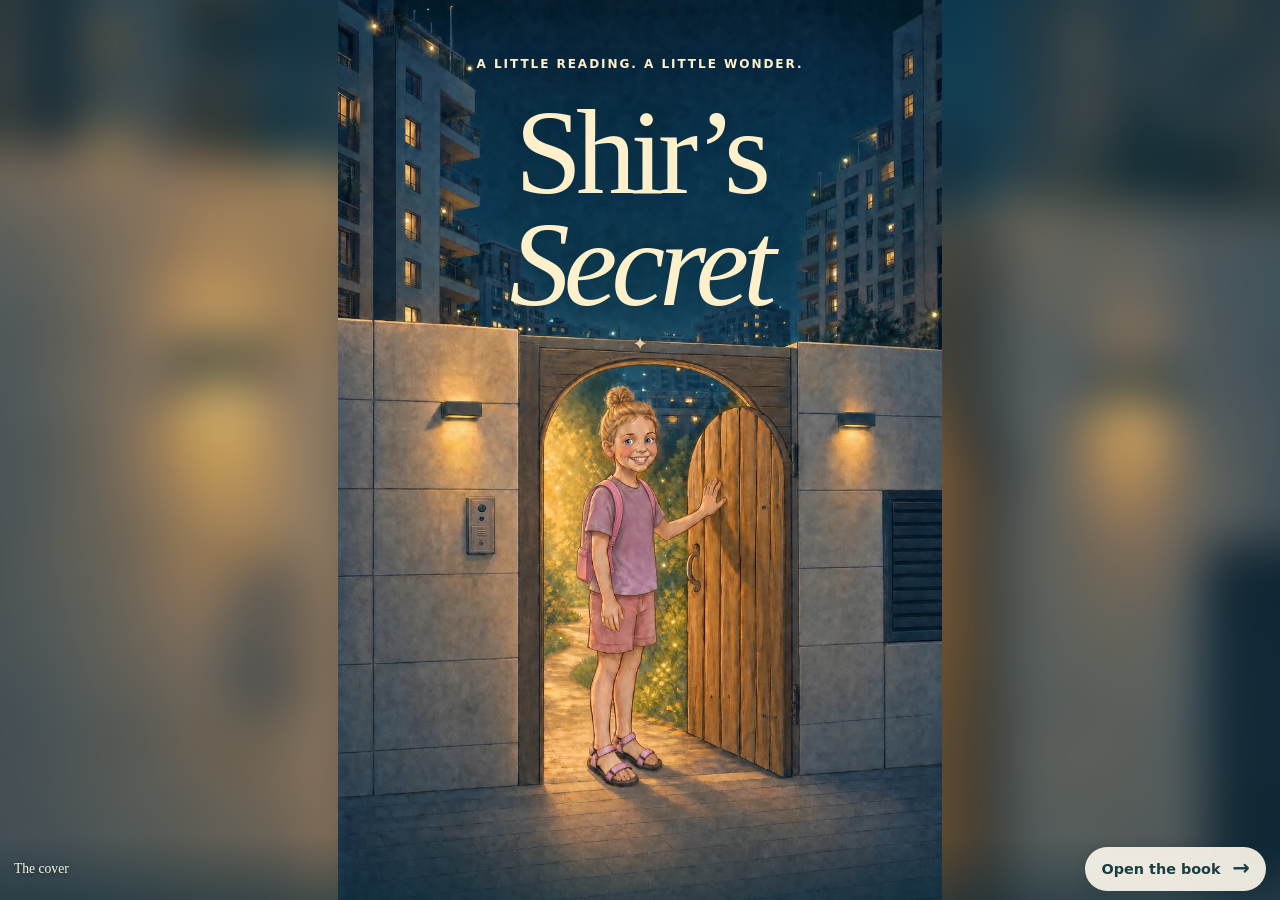
<file: site/index.html>
<!doctype html>
<html lang="en">
<head>
  <meta charset="utf-8">
  <meta name="viewport" content="width=device-width,initial-scale=1,viewport-fit=cover">
  <meta name="theme-color" content="#e9e2d3">
  <meta name="description" content="Shir’s Secret — an illustrated adventure, one little page at a time. A book for beginning English readers.">
  <title>Shir’s Secret</title>
  <link rel="stylesheet" href="book.css?v=2edc431124">
  <script src="book.js?v=65fb1239ff" defer></script>
</head>
<body>
<main class="reader" data-layout="art" aria-label="Shir’s Secret book">
  <div class="book" id="book">
    <section class="page cover is-active" id="cover" data-layout="art" aria-labelledby="book-title">
      <img class="cover-art page-art" src="assets/cover-960.webp?v=72195c8ee1" srcset="assets/cover-480.webp?v=72195c8ee1 480w, assets/cover-960.webp?v=72195c8ee1 960w, assets/cover-1600.webp?v=72195c8ee1 1600w" sizes="(max-aspect-ratio: 1/1) 100vw, 67vh" alt="Shir opens a mysterious wooden gate in a modern city wall. Tall apartment buildings rise above, and a golden secret garden waits beyond." width="1696" height="2528" fetchpriority="high">
      <div class="cover-heading"><p class="eyebrow">A LITTLE READING. A LITTLE WONDER.</p><h1 id="book-title" tabindex="-1">Shir’s<br><em>Secret</em></h1><span class="star" aria-hidden="true">✦</span></div>
    </section>
    <section class="page contents" id="chapters" data-layout="index" aria-labelledby="chapter-title" aria-hidden="true" inert>
      <div class="page-content">
        <p class="running-title">SHIR’S SECRET</p>
        <span class="ornament" aria-hidden="true">✦</span>
        <h2 id="chapter-title" tabindex="-1">Our story<br>begins…</h2>
        <div class="rule" aria-hidden="true"></div>
        <article class="chapter-card" aria-labelledby="chapter-one"><span class="chapter-number" aria-hidden="true">01</span><div><h3 id="chapter-one">Chapter 1</h3><p>The Little Bell</p><a class="status" href="chapter1.html">Read Chapter 1 →</a></div></article>
        <article class="chapter-card" aria-labelledby="chapter-two"><span class="chapter-number" aria-hidden="true">02</span><div><h3 id="chapter-two">Chapter 2</h3><p>I Am Not Your Mama!</p><a class="status" href="chapter2.html">Read Chapter 2 →</a></div></article>
        <p class="page-footer">One page at a time.</p>
        <span class="folio" aria-hidden="true">1</span>
      </div>
    </section>
  </div>
  <nav class="reader-nav" aria-label="Turn the page">
    <a class="turn-control previous" id="previous" href="#cover" aria-label="Back to the cover" hidden><span aria-hidden="true">←</span> Cover</a>
    <span class="page-indicator" id="page-indicator" aria-live="polite">The cover</span>
    <a class="turn-control next" id="next" href="#chapters">Open the book <span aria-hidden="true">→</span></a>
  </nav>
  <noscript><p class="no-script">Enable JavaScript to turn the pages. Read <a href="chapter1.html">Chapter 1</a> or <a href="chapter2.html">Chapter 2</a>.</p></noscript>
</main>
</body>
</html>
</file>
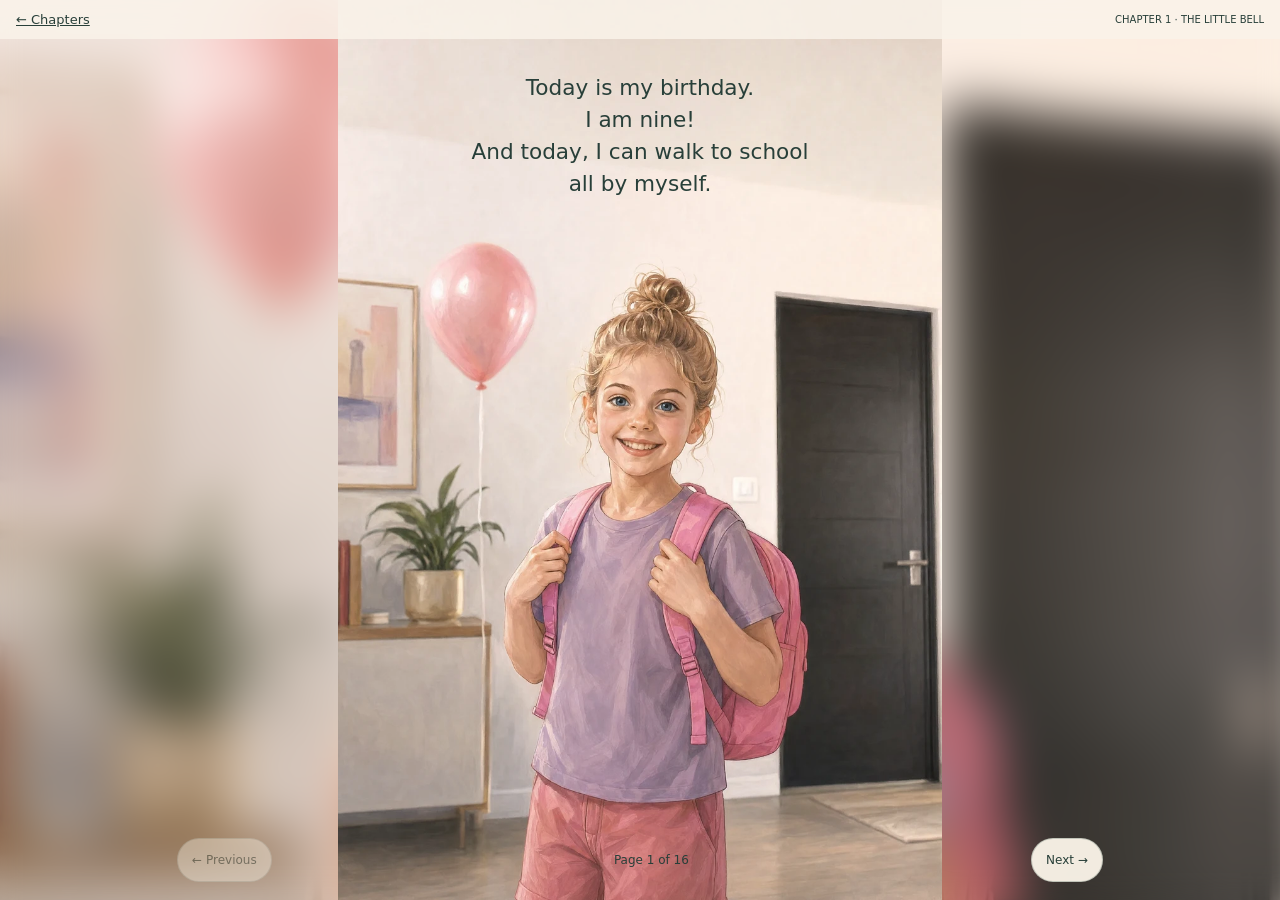
<file: site/chapter1.html>
<!doctype html><html lang="en"><head><meta charset="utf-8"><meta name="viewport" content="width=device-width,initial-scale=1,viewport-fit=cover"><title>The Little Bell — Shir’s Secret</title><link rel="stylesheet" href="chapter1.css"><script src="chapter1.js" defer></script><style>.placeholder{position:absolute;inset:42% 10% 18%;display:grid;place-items:center;border:1px dashed #9f9a86;color:#747d6a;font-family:Georgia,serif;font-style:italic}header select{max-width:45vw;font:inherit;background:#fff9ed;color:inherit;border:1px solid #bdb6a5;border-radius:8px;padding:6px}.copy{top:max(68px,8%);max-height:30%;overflow:auto}header{align-items:center}#page8 .copy,#page14 .copy{background:#fff8eeed;border-radius:14px;padding:10px 12px;box-shadow:0 3px 18px #453b2520}</style></head><body><main aria-label="Chapter 1 reader"><header><a href="index.html#chapters">← Chapters</a><span>CHAPTER 1 · THE LITTLE BELL</span></header><section class="leaf" id="page1" data-state="illustrated" style="background-image:url(assets/published-chapter1/chapter1-01.webp?v=5cdf1d9239)" ><img src="assets/published-chapter1/chapter1-01.webp?v=5cdf1d9239" width="960" height="1431" alt="Illustration for chapter 1 page 1" loading="eager"><div class="copy"><p>Today is my birthday.  <br>I am nine!  <br>And today, I can walk to school  <br>all by myself.</p></div></section><section class="leaf" id="page2" data-state="illustrated" style="background-image:url(assets/published-chapter1/chapter1-02.webp?v=ac8312f8d1)" hidden><img src="assets/published-chapter1/chapter1-02.webp?v=ac8312f8d1" width="960" height="1431" alt="Illustration for chapter 1 page 2" loading="lazy"><div class="copy"><p>Dad stands by the door.  <br>“Happy birthday, Shir!” he says.  <br>“Good luck today!”  <br>I smile. “Bye, Dad!”</p></div></section><section class="leaf" id="page3" data-state="illustrated" style="background-image:url(assets/published-chapter1/chapter1-03.webp?v=c496ef8931)" hidden><img src="assets/published-chapter1/chapter1-03.webp?v=c496ef8931" width="960" height="1431" alt="Illustration for chapter 1 page 3" loading="lazy"><div class="copy"><p>My pink bag is on my back.  <br>I know the way to school.  <br>Past the crosswalk. Past the tall buildings.  <br>I walk this way every day.</p></div></section><section class="leaf" id="page4" data-state="illustrated" style="background-image:url(assets/published-chapter1/chapter1-04.webp?v=81d92725b7)" hidden><img src="assets/published-chapter1/chapter1-04.webp?v=81d92725b7" width="960" height="1431" alt="Illustration for chapter 1 page 4" loading="lazy"><div class="copy"><p>But today, something is different.<br><em>Ding!</em><br>A tiny bell.</p></div></section><section class="leaf" id="page5" data-state="illustrated" style="background-image:url(assets/published-chapter1/chapter1-05.webp?v=0c43506ffd)" hidden><img src="assets/published-chapter1/chapter1-05.webp?v=0c43506ffd" width="960" height="1431" alt="Illustration for chapter 1 page 5" loading="lazy"><div class="copy"><p>I stop and look around.  <br>A car goes past.  <br>A woman walks her dog.  <br>Where is the bell?</p></div></section><section class="leaf" id="page6" data-state="illustrated" style="background-image:url(assets/published-chapter1/chapter1-06.webp?v=f5b3ad705a)" hidden><img src="assets/published-chapter1/chapter1-06.webp?v=f5b3ad705a" width="960" height="1431" alt="Illustration for chapter 1 page 6" loading="lazy"><div class="copy"><p>Then I see it.  <br>An old wooden door  <br>in the wall of a building.<br>That door was not here yesterday.</p></div></section><section class="leaf" id="page7" data-state="illustrated" style="background-image:url(assets/published-chapter1/chapter1-07.webp?v=f6b8acb1d8)" hidden><img src="assets/published-chapter1/chapter1-07.webp?v=f6b8acb1d8" width="960" height="1431" alt="Illustration for chapter 1 page 7" loading="lazy"><div class="copy"><p>People walk past the door.  <br>No one looks at it.  <br>But I cannot look away.<br>Where did it come from?</p></div></section><section class="leaf" id="page8" data-state="illustrated" style="background-image:url(assets/published-chapter1/chapter1-08.webp?v=27a0ca5473)" hidden><img src="assets/published-chapter1/chapter1-08.webp?v=27a0ca5473" width="960" height="1431" alt="Illustration for chapter 1 page 8" loading="lazy"><div class="copy"><p>I take one step closer.<br><em>Ding!</em><br>I jump.  <br>There it is again!</p></div></section><section class="leaf" id="page9" data-state="illustrated" style="background-image:url(assets/published-chapter1/chapter1-09.webp?v=1fdce8df41)" hidden><img src="assets/published-chapter1/chapter1-09.webp?v=1fdce8df41" width="960" height="1431" alt="Illustration for chapter 1 page 9" loading="lazy"><div class="copy"><p>I put my hand on the handle.  <br>I push.  <br>I pull.<br>The door will not open.</p></div></section><section class="leaf" id="page10" data-state="illustrated" style="background-image:url(assets/published-chapter1/chapter1-10.webp?v=c6f46a5eed)" hidden><img src="assets/published-chapter1/chapter1-10.webp?v=c6f46a5eed" width="960" height="1431" alt="Illustration for chapter 1 page 10" loading="lazy"><div class="copy"><p>“Well… happy birthday to me,” I say.<br><em>Click.</em><br>I am still holding the handle.  <br>But I am not moving.</p></div></section><section class="leaf" id="page11" data-state="illustrated" style="background-image:url(assets/published-chapter1/chapter1-11.webp?v=60446e5dd0)" hidden><img src="assets/published-chapter1/chapter1-11.webp?v=60446e5dd0" width="960" height="1431" alt="Illustration for chapter 1 page 11" loading="lazy"><div class="copy"><p>The door opens a little.<br><em>DING!</em><br>The bell is louder now.  <br>It is on the other side.</p></div></section><section class="leaf" id="page12" data-state="illustrated" style="background-image:url(assets/published-chapter1/chapter1-12.webp?v=6b449817c8)" hidden><img src="assets/published-chapter1/chapter1-12.webp?v=6b449817c8" width="960" height="1431" alt="Illustration for chapter 1 page 12" loading="lazy"><div class="copy"><p>I push the door wide.<br>A garden?<br>Here?  <br>Between all these buildings?</p></div></section><section class="leaf" id="page13" data-state="illustrated" style="background-image:url(assets/published-chapter1/chapter1-13.webp?v=d86245c346)" hidden><img src="assets/published-chapter1/chapter1-13.webp?v=d86245c346" width="960" height="1431" alt="Illustration for chapter 1 page 13" loading="lazy"><div class="copy"><p>I should go to school.  <br>I do not want to be late.  <br>I am not allowed to go in here.  <br>What if it is not safe?<br>Just one look…  <br>I step inside.</p></div></section><section class="leaf" id="page14" data-state="illustrated" style="background-image:url(assets/published-chapter1/chapter1-14.webp?v=99d2d06a61)" hidden><img src="assets/published-chapter1/chapter1-14.webp?v=99d2d06a61" width="960" height="1431" alt="Illustration for chapter 1 page 14" loading="lazy"><div class="copy"><p>Soft, golden light fills the garden.  <br>It shines on the green leaves.  <br>There is no sound from the street.<br>Even the air feels different.</p></div></section><section class="leaf" id="page15" data-state="illustrated" style="background-image:url(assets/published-chapter1/chapter1-15.webp?v=477b259d0f)" hidden><img src="assets/published-chapter1/chapter1-15.webp?v=477b259d0f" width="960" height="1431" alt="Illustration for chapter 1 page 15" loading="lazy"><div class="copy"><p>I walk past the green bushes.<br><em>Click. Click.</em><br>I stop.<br><em>Click. Click.</em><br>Something is behind that bush.</p></div></section><section class="leaf" id="page16" data-state="illustrated" style="background-image:url(assets/published-chapter1/chapter1-16.webp?v=3a94af69ca)" hidden><img src="assets/published-chapter1/chapter1-16.webp?v=3a94af69ca" width="960" height="1431" alt="Illustration for chapter 1 page 16" loading="lazy"><div class="copy"><p>I look over the bush.<br>An egg.  <br>An egg as big as my school bag!<br>Then the egg moves.</p></div></section><nav aria-label="Page navigation"><button id="prev" disabled>← Previous</button><span id="position" aria-live="polite">Page 1 of 16</span><button id="next">Next →</button></nav></main></body></html>
</file>
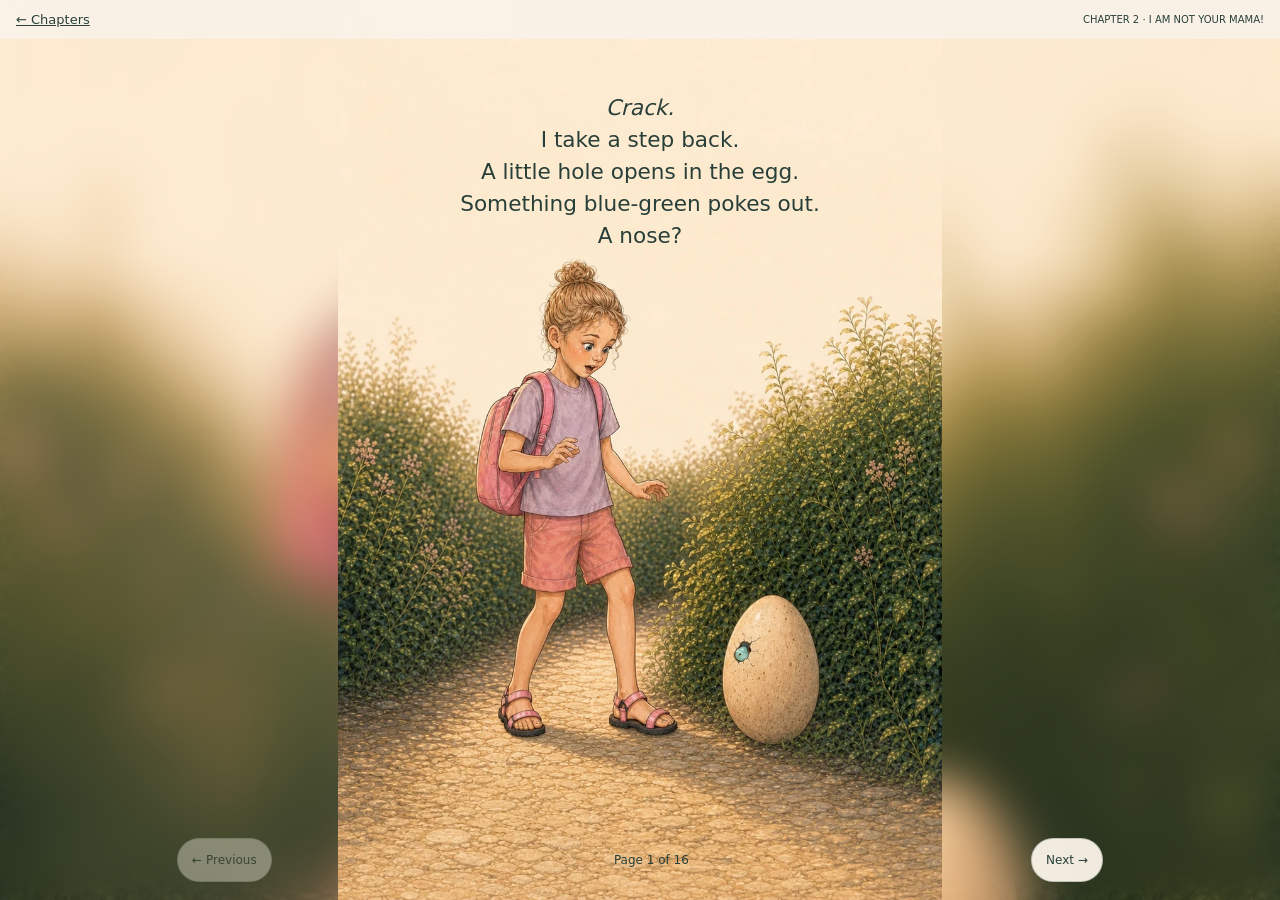
<file: site/chapter2.html>
<!doctype html><html lang="en"><head><meta charset="utf-8"><meta name="viewport" content="width=device-width,initial-scale=1,viewport-fit=cover"><title>I Am Not Your Mama! — Shir’s Secret</title><link rel="stylesheet" href="chapter2.css"><script src="chapter2.js" defer></script><style>
.placeholder{position:absolute;inset:42% 10% 18%;display:grid;place-items:center;border:1px dashed #9f9a86;color:#747d6a;font-family:Georgia,serif;font-style:italic}
header select{max-width:51vw;font:inherit;background:#fff9ed;color:inherit;border:1px solid #bdb6a5;border-radius:8px;padding:6px;min-height:32px}
.copy{top:max(92px,9%);max-height:29%;overflow:auto}header{align-items:center;flex-wrap:wrap;row-gap:5px}.sample-links{width:100%;text-align:center;font-size:11px}.sample-links a{display:inline-block;padding:3px 6px;font-size:12px}
#page8 .copy,#page14 .copy{background:#fff8eeed;border-radius:14px;padding:10px 12px;box-shadow:0 3px 18px #453b2520}
@media(max-height:650px){.sample-links{display:none}.copy{top:60px;font-size:15px;line-height:1.25}.leaf img{object-fit:contain;object-position:center bottom}}
@media(max-height:500px){header{padding:5px 10px}.copy{top:76px;max-height:38%;font-size:17px}.note{bottom:54px}nav{bottom:5px}}
</style></head><body><main aria-label="Chapter 2 reader"><header><a href="index.html#chapters">← Chapters</a><span>CHAPTER 2 · I AM NOT YOUR MAMA!</span></header><section class="leaf" id="page1" aria-label="Page 1" data-state="illustrated" style="background-image:url(assets/published-chapter2/chapter2-01.webp?v=4444d9dbd8)" ><img src="assets/published-chapter2/chapter2-01.webp?v=4444d9dbd8" width="960" height="1431" alt="Illustration for chapter 2 page 1" loading="eager" decoding="async"><div class="copy"><p><em>Crack.</em><br>I take a step back.  <br>A little hole opens in the egg.  <br>Something blue-green pokes out.<br>A nose?</p></div></section><section class="leaf" id="page2" aria-label="Page 2" data-state="illustrated" style="background-image:url(assets/published-chapter2/chapter2-02.webp?v=2ab180864d)" hidden><img src="assets/published-chapter2/chapter2-02.webp?v=2ab180864d" width="960" height="1431" alt="Illustration for chapter 2 page 2" loading="eager" decoding="async"><div class="copy"><p>Two tiny feet push through.  <br>Then a head.  <br>Then two small wings.<br>A dragon!</p></div></section><section class="leaf" id="page3" aria-label="Page 3" data-state="illustrated" style="background-image:url(assets/published-chapter2/chapter2-03.webp?v=27f5f0559c)" hidden><img src="assets/published-chapter2/chapter2-03.webp?v=27f5f0559c" width="960" height="1431" alt="Illustration for chapter 2 page 3" loading="eager" decoding="async"><div class="copy"><p>He looks at me.  <br>I look at him.<br>“Mama?” he says.</p></div></section><section class="leaf" id="page4" aria-label="Page 4" data-state="illustrated" style="background-image:url(assets/published-chapter2/chapter2-04.webp?v=615311fd15)" hidden><img src="assets/published-chapter2/chapter2-04.webp?v=615311fd15" width="960" height="1431" alt="Illustration for chapter 2 page 4" loading="eager" decoding="async"><div class="copy"><p>“Me?” I say.  <br>“I am nine!”  <br>“I am not your mama.”<br>He puts his little feet on my sandal.</p></div></section><section class="leaf" id="page5" aria-label="Page 5" data-state="illustrated" style="background-image:url(assets/published-chapter2/chapter2-05.webp?v=34e0c5ff6d)" hidden><img src="assets/published-chapter2/chapter2-05.webp?v=34e0c5ff6d" width="960" height="1431" alt="Illustration for chapter 2 page 5" loading="eager" decoding="async"><div class="copy"><p>“Where is your mama?” I ask.<br>I look behind the bush.  <br>I look between the trees.<br>“Hello? Is anyone here?”</p></div></section><section class="leaf" id="page6" aria-label="Page 6" data-state="illustrated" style="background-image:url(assets/published-chapter2/chapter2-06.webp?v=0f13707f7e)" hidden><img src="assets/published-chapter2/chapter2-06.webp?v=0f13707f7e" width="960" height="1431" alt="Illustration for chapter 2 page 6" loading="eager" decoding="async"><div class="copy"><p>I wait.<br>No answer.<br>“Maybe someone will come back,” I say.  <br>“You should wait by your egg.”</p></div></section><section class="leaf" id="page7" aria-label="Page 7" data-state="illustrated" style="background-image:url(assets/published-chapter2/chapter2-07.webp?v=a72eb95e8e)" hidden><img src="assets/published-chapter2/chapter2-07.webp?v=a72eb95e8e" width="960" height="1431" alt="Illustration for chapter 2 page 7" loading="eager" decoding="async"><div class="copy"><p>His little nose moves.  <br>His eyes close.<br>“Are you all right?”<br>“Ah… ah…”</p></div></section><section class="leaf" id="page8" aria-label="Page 8" data-state="illustrated" style="background-image:url(assets/published-chapter2/chapter2-08.webp?v=b89c1d805b)" hidden><img src="assets/published-chapter2/chapter2-08.webp?v=b89c1d805b" width="960" height="1431" alt="Illustration for chapter 2 page 8" loading="eager" decoding="async"><div class="copy"><p>“CHOO!”<br>A tiny flame shoots out.  <br>A dry leaf catches fire.<br>I jump back.<br>“STOP!”</p></div></section><section class="leaf" id="page9" aria-label="Page 9" data-state="illustrated" style="background-image:url(assets/published-chapter2/chapter2-09.webp?v=cf0551d349)" hidden><img src="assets/published-chapter2/chapter2-09.webp?v=cf0551d349" width="960" height="1431" alt="Illustration for chapter 2 page 9" loading="eager" decoding="async"><div class="copy"><p>I stamp on the leaf.  <br>Once. Twice.<br>The fire is out.<br>My heart is going so fast.</p></div></section><section class="leaf" id="page10" aria-label="Page 10" data-state="illustrated" style="background-image:url(assets/published-chapter2/chapter2-10.webp?v=7badf46a9b)" hidden><img src="assets/published-chapter2/chapter2-10.webp?v=7badf46a9b" width="960" height="1431" alt="Illustration for chapter 2 page 10" loading="eager" decoding="async"><div class="copy"><p>I turn to the dragon.<br>But he is not there.<br>There is only the bush.<br>“Where did you go?”</p></div></section><section class="leaf" id="page11" aria-label="Page 11" data-state="illustrated" style="background-image:url(assets/published-chapter2/chapter2-11.webp?v=b7a21be6ee)" hidden><img src="assets/published-chapter2/chapter2-11.webp?v=b7a21be6ee" width="960" height="1431" alt="Illustration for chapter 2 page 11" loading="eager" decoding="async"><div class="copy"><p>A small sound comes from the leaves.<br>“Mama?”<br>Two eyes look up at me.<br>Then I see a green tail.</p></div></section><section class="leaf" id="page12" aria-label="Page 12" data-state="illustrated" style="background-image:url(assets/published-chapter2/chapter2-12.webp?v=9dd291dcab)" hidden><img src="assets/published-chapter2/chapter2-12.webp?v=9dd291dcab" width="960" height="1431" alt="Illustration for chapter 2 page 12" loading="eager" decoding="async"><div class="copy"><p>His green scales turn blue-green again.  <br>Little by little, I can see him.<br>He is shaking.<br>“You are scared too,” I say.</p></div></section><section class="leaf" id="page13" aria-label="Page 13" data-state="illustrated" style="background-image:url(assets/published-chapter2/chapter2-13.webp?v=8905e9b193)" hidden><img src="assets/published-chapter2/chapter2-13.webp?v=8905e9b193" width="960" height="1431" alt="Illustration for chapter 2 page 13" loading="eager" decoding="async"><div class="copy"><p>I sit beside him.<br>“No more fire, please.”<br>He opens his mouth.<br>I duck.<br>A tiny burp comes out.</p></div></section><section class="leaf" id="page14" aria-label="Page 14" data-state="illustrated" style="background-image:url(assets/published-chapter2/chapter2-14.webp?v=3b092ae6ee)" hidden><img src="assets/published-chapter2/chapter2-14.webp?v=3b092ae6ee" width="960" height="1431" alt="Illustration for chapter 2 page 14" loading="eager" decoding="async"><div class="copy"><p>I stand up.<br>“I have to go to school.”  <br>“Someone may come back for you.”  <br>“Please stay here.”<br>I walk to the door.</p></div></section><section class="leaf" id="page15" aria-label="Page 15" data-state="illustrated" style="background-image:url(assets/published-chapter2/chapter2-15.webp?v=fc70f0cb72)" hidden><img src="assets/published-chapter2/chapter2-15.webp?v=fc70f0cb72" width="960" height="1431" alt="Illustration for chapter 2 page 15" loading="eager" decoding="async"><div class="copy"><p><em>Tap. Tap. Tap.</em><br>Little feet follow me.<br>I step out of the garden.  <br>He steps out too.</p></div></section><section class="leaf" id="page16" aria-label="Page 16" data-state="illustrated" style="background-image:url(assets/published-chapter2/chapter2-16.webp?v=eee9c37ea8)" hidden><img src="assets/published-chapter2/chapter2-16.webp?v=eee9c37ea8" width="960" height="1431" alt="Illustration for chapter 2 page 16" loading="eager" decoding="async"><div class="copy"><p>“You cannot come to school.”<br>He sits with one foot on my sandal.<br>“Mama.”<br>Oh, no.</p></div></section><nav aria-label="Page navigation"><button id="prev" disabled>← Previous</button><span id="position" aria-live="polite">Page 1 of 16</span><button id="next">Next →</button></nav></main></body></html>
</file>
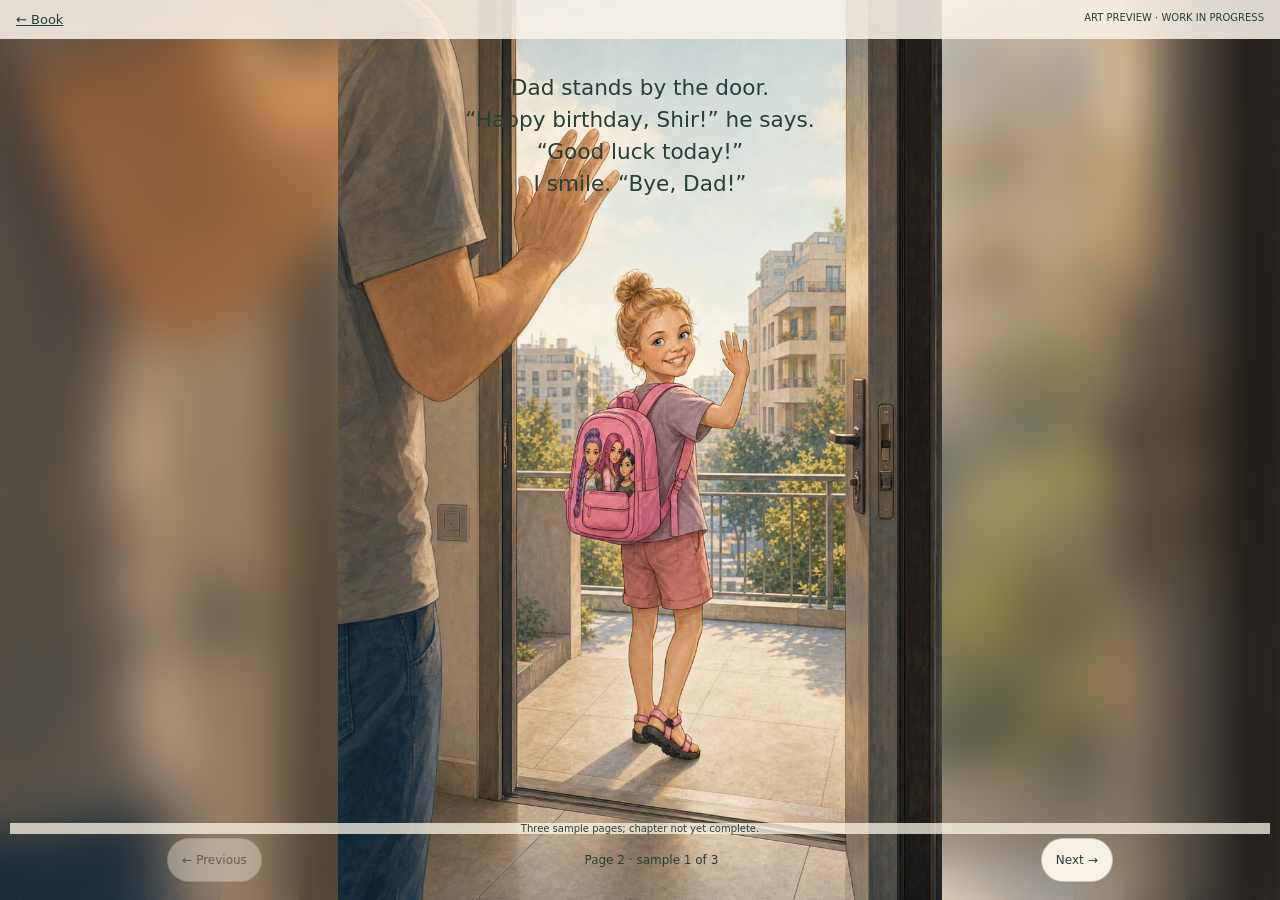
<file: site/preview.html>
<!doctype html><html lang="en"><head><meta charset="utf-8"><meta name="viewport" content="width=device-width,initial-scale=1,viewport-fit=cover"><title>Chapter 1 art preview — Shir’s Secret</title><link rel="stylesheet" href="preview.css?v=2"><script src="preview.js?v=2" defer></script></head><body><main aria-label="Chapter 1 sample pages"><header><a href="index.html">← Book</a><span>ART PREVIEW · WORK IN PROGRESS</span></header><section class="leaf" id="page2" style="background-image:url(assets/sample-02.webp)" ><img src="assets/sample-02.webp" width="960" height="1431" alt="Shir waves goodbye to Dad as she leaves home"><div class="copy"><p>Dad stands by the door.  <br>“Happy birthday, Shir!” he says.  <br>“Good luck today!”  <br>I smile. “Bye, Dad!”</p></div></section><section class="leaf" id="page12" style="background-image:url(assets/sample-12.webp?v=scale2)" hidden><img src="assets/sample-12.webp?v=scale2" width="960" height="1431" alt="Shir looks through the city gate into a glowing garden"><div class="copy"><p>I push the door wide.<br>A garden?<br>Here?  <br>Between all these buildings?</p></div></section><section class="leaf" id="page16" style="background-image:url(assets/sample-16.webp)" hidden><img src="assets/sample-16.webp" width="960" height="1431" alt="Shir discovers a large speckled egg behind a bush"><div class="copy"><p>I look over the bush.<br>An egg.  <br>An egg as big as my school bag!<br>Then the egg moves.</p></div></section><nav aria-label="Sample page navigation"><button id="prev" disabled>← Previous</button><span id="position" aria-live="polite">Page 2 · sample 1 of 3</span><button id="next">Next →</button></nav><p class="note" id="note">Three sample pages; chapter not yet complete.</p></main></body></html>
</file>
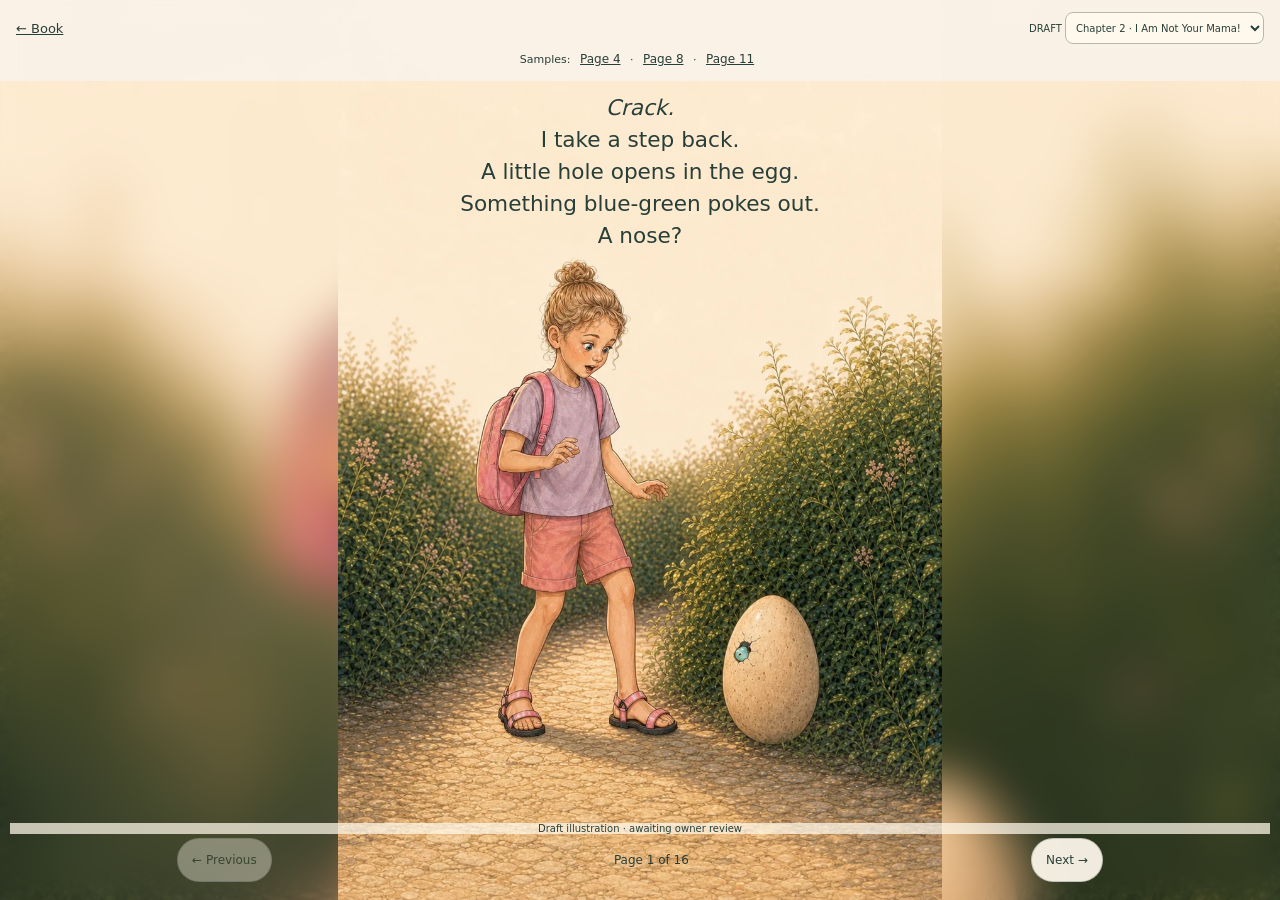
<file: site/staging-chapter2.html>
<!doctype html><html lang="en"><head><meta charset="utf-8"><meta name="robots" content="noindex"><meta name="viewport" content="width=device-width,initial-scale=1,viewport-fit=cover"><title>Draft Chapter 2 — Shir’s Secret staging</title><link rel="stylesheet" href="preview.css?v=7b6977281c"><script src="staging.js?v=ee60e7fc39" defer></script><style>
.placeholder{position:absolute;inset:42% 10% 18%;display:grid;place-items:center;border:1px dashed #9f9a86;color:#747d6a;font-family:Georgia,serif;font-style:italic}
header select{max-width:51vw;font:inherit;background:#fff9ed;color:inherit;border:1px solid #bdb6a5;border-radius:8px;padding:6px;min-height:32px}
.copy{top:max(92px,9%);max-height:29%;overflow:auto}header{align-items:center;flex-wrap:wrap;row-gap:5px}.sample-links{width:100%;text-align:center;font-size:11px}.sample-links a{display:inline-block;padding:3px 6px;font-size:12px}
#page8 .copy,#page14 .copy{background:#fff8eeed;border-radius:14px;padding:10px 12px;box-shadow:0 3px 18px #453b2520}
@media(max-height:650px){.sample-links{display:none}.copy{top:60px;font-size:15px;line-height:1.25}.leaf img{object-fit:contain;object-position:center bottom}}
@media(max-height:500px){header{padding:5px 10px}.copy{top:76px;max-height:38%;font-size:17px}.note{bottom:54px}nav{bottom:5px}}
</style></head><body><main aria-label="Draft chapter reader"><header><a href="index.html">← Book</a><label>DRAFT <select id="chapter" aria-label="Draft chapter"><option value="staging.html" >Chapter 1 · The Little Bell</option><option value="staging-chapter2.html" selected>Chapter 2 · I Am Not Your Mama!</option></select></label><div class="sample-links" aria-label="Illustrated samples">Samples: <a href="#page4">Page 4</a> · <a href="#page8">Page 8</a> · <a href="#page11">Page 11</a></div></header><section class="leaf" id="page1" aria-label="Page 1" data-state="illustrated" style="background-image:url(assets/chapter2-01.webp?v=4444d9dbd8)" ><img src="assets/chapter2-01.webp?v=4444d9dbd8" width="960" height="1431" alt="Draft illustration for chapter 2 page 1" loading="eager" decoding="async"><div class="copy"><p><em>Crack.</em><br>I take a step back.  <br>A little hole opens in the egg.  <br>Something blue-green pokes out.<br>A nose?</p></div></section><section class="leaf" id="page2" aria-label="Page 2" data-state="illustrated" style="background-image:url(assets/chapter2-02.webp?v=2ab180864d)" hidden><img src="assets/chapter2-02.webp?v=2ab180864d" width="960" height="1431" alt="Draft illustration for chapter 2 page 2" loading="eager" decoding="async"><div class="copy"><p>Two tiny feet push through.  <br>Then a head.  <br>Then two small wings.<br>A dragon!</p></div></section><section class="leaf" id="page3" aria-label="Page 3" data-state="illustrated" style="background-image:url(assets/chapter2-03.webp?v=27f5f0559c)" hidden><img src="assets/chapter2-03.webp?v=27f5f0559c" width="960" height="1431" alt="Draft illustration for chapter 2 page 3" loading="eager" decoding="async"><div class="copy"><p>He looks at me.  <br>I look at him.<br>“Mama?” he says.</p></div></section><section class="leaf" id="page4" aria-label="Page 4" data-state="illustrated" style="background-image:url(assets/chapter2-04.webp?v=615311fd15)" hidden><img src="assets/chapter2-04.webp?v=615311fd15" width="960" height="1431" alt="Draft illustration for chapter 2 page 4" loading="eager" decoding="async"><div class="copy"><p>“Me?” I say.  <br>“I am nine!”  <br>“I am not your mama.”<br>He puts his little feet on my sandal.</p></div></section><section class="leaf" id="page5" aria-label="Page 5" data-state="illustrated" style="background-image:url(assets/chapter2-05.webp?v=34e0c5ff6d)" hidden><img src="assets/chapter2-05.webp?v=34e0c5ff6d" width="960" height="1431" alt="Draft illustration for chapter 2 page 5" loading="eager" decoding="async"><div class="copy"><p>“Where is your mama?” I ask.<br>I look behind the bush.  <br>I look between the trees.<br>“Hello? Is anyone here?”</p></div></section><section class="leaf" id="page6" aria-label="Page 6" data-state="illustrated" style="background-image:url(assets/chapter2-06.webp?v=0f13707f7e)" hidden><img src="assets/chapter2-06.webp?v=0f13707f7e" width="960" height="1431" alt="Draft illustration for chapter 2 page 6" loading="eager" decoding="async"><div class="copy"><p>I wait.<br>No answer.<br>“Maybe someone will come back,” I say.  <br>“You should wait by your egg.”</p></div></section><section class="leaf" id="page7" aria-label="Page 7" data-state="illustrated" style="background-image:url(assets/chapter2-07.webp?v=a72eb95e8e)" hidden><img src="assets/chapter2-07.webp?v=a72eb95e8e" width="960" height="1431" alt="Draft illustration for chapter 2 page 7" loading="eager" decoding="async"><div class="copy"><p>His little nose moves.  <br>His eyes close.<br>“Are you all right?”<br>“Ah… ah…”</p></div></section><section class="leaf" id="page8" aria-label="Page 8" data-state="illustrated" style="background-image:url(assets/chapter2-08.webp?v=b89c1d805b)" hidden><img src="assets/chapter2-08.webp?v=b89c1d805b" width="960" height="1431" alt="Draft illustration for chapter 2 page 8" loading="eager" decoding="async"><div class="copy"><p>“CHOO!”<br>A tiny flame shoots out.  <br>A dry leaf catches fire.<br>I jump back.<br>“STOP!”</p></div></section><section class="leaf" id="page9" aria-label="Page 9" data-state="illustrated" style="background-image:url(assets/chapter2-09.webp?v=cf0551d349)" hidden><img src="assets/chapter2-09.webp?v=cf0551d349" width="960" height="1431" alt="Draft illustration for chapter 2 page 9" loading="eager" decoding="async"><div class="copy"><p>I stamp on the leaf.  <br>Once. Twice.<br>The fire is out.<br>My heart is going so fast.</p></div></section><section class="leaf" id="page10" aria-label="Page 10" data-state="illustrated" style="background-image:url(assets/chapter2-10.webp?v=7badf46a9b)" hidden><img src="assets/chapter2-10.webp?v=7badf46a9b" width="960" height="1431" alt="Draft illustration for chapter 2 page 10" loading="eager" decoding="async"><div class="copy"><p>I turn to the dragon.<br>But he is not there.<br>There is only the bush.<br>“Where did you go?”</p></div></section><section class="leaf" id="page11" aria-label="Page 11" data-state="illustrated" style="background-image:url(assets/chapter2-11.webp?v=b7a21be6ee)" hidden><img src="assets/chapter2-11.webp?v=b7a21be6ee" width="960" height="1431" alt="Draft illustration for chapter 2 page 11" loading="eager" decoding="async"><div class="copy"><p>A small sound comes from the leaves.<br>“Mama?”<br>Two eyes look up at me.<br>Then I see a green tail.</p></div></section><section class="leaf" id="page12" aria-label="Page 12" data-state="illustrated" style="background-image:url(assets/chapter2-12.webp?v=9dd291dcab)" hidden><img src="assets/chapter2-12.webp?v=9dd291dcab" width="960" height="1431" alt="Draft illustration for chapter 2 page 12" loading="eager" decoding="async"><div class="copy"><p>His green scales turn blue-green again.  <br>Little by little, I can see him.<br>He is shaking.<br>“You are scared too,” I say.</p></div></section><section class="leaf" id="page13" aria-label="Page 13" data-state="illustrated" style="background-image:url(assets/chapter2-13.webp?v=8905e9b193)" hidden><img src="assets/chapter2-13.webp?v=8905e9b193" width="960" height="1431" alt="Draft illustration for chapter 2 page 13" loading="eager" decoding="async"><div class="copy"><p>I sit beside him.<br>“No more fire, please.”<br>He opens his mouth.<br>I duck.<br>A tiny burp comes out.</p></div></section><section class="leaf" id="page14" aria-label="Page 14" data-state="illustrated" style="background-image:url(assets/chapter2-14.webp?v=3b092ae6ee)" hidden><img src="assets/chapter2-14.webp?v=3b092ae6ee" width="960" height="1431" alt="Draft illustration for chapter 2 page 14" loading="eager" decoding="async"><div class="copy"><p>I stand up.<br>“I have to go to school.”  <br>“Someone may come back for you.”  <br>“Please stay here.”<br>I walk to the door.</p></div></section><section class="leaf" id="page15" aria-label="Page 15" data-state="illustrated" style="background-image:url(assets/chapter2-15.webp?v=fc70f0cb72)" hidden><img src="assets/chapter2-15.webp?v=fc70f0cb72" width="960" height="1431" alt="Draft illustration for chapter 2 page 15" loading="eager" decoding="async"><div class="copy"><p><em>Tap. Tap. Tap.</em><br>Little feet follow me.<br>I step out of the garden.  <br>He steps out too.</p></div></section><section class="leaf" id="page16" aria-label="Page 16" data-state="illustrated" style="background-image:url(assets/chapter2-16.webp?v=eee9c37ea8)" hidden><img src="assets/chapter2-16.webp?v=eee9c37ea8" width="960" height="1431" alt="Draft illustration for chapter 2 page 16" loading="eager" decoding="async"><div class="copy"><p>“You cannot come to school.”<br>He sits with one foot on my sandal.<br>“Mama.”<br>Oh, no.</p></div></section><nav aria-label="Draft page navigation"><button id="prev" disabled>← Previous</button><span id="position" aria-live="polite">Page 1 of 16</span><button id="next">Next →</button></nav><p class="note" id="note">Draft chapter · awaiting owner release approval</p></main></body></html>
</file>
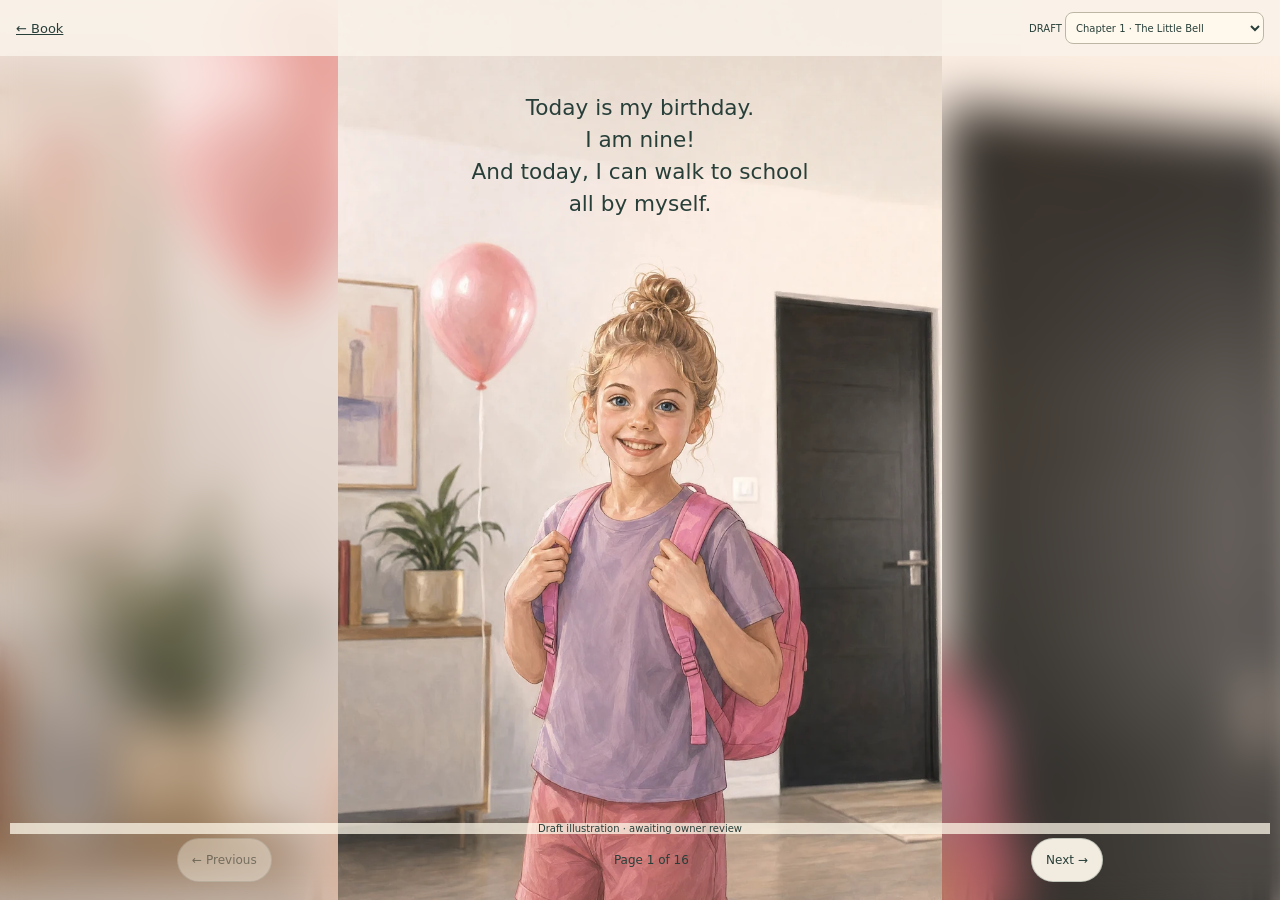
<file: site/staging.html>
<!doctype html><html lang="en"><head><meta charset="utf-8"><meta name="robots" content="noindex"><meta name="viewport" content="width=device-width,initial-scale=1,viewport-fit=cover"><title>Draft Chapter 1 — Shir’s Secret staging</title><link rel="stylesheet" href="preview.css?v=7b6977281c"><script src="staging.js?v=ee60e7fc39" defer></script><style>
.placeholder{position:absolute;inset:42% 10% 18%;display:grid;place-items:center;border:1px dashed #9f9a86;color:#747d6a;font-family:Georgia,serif;font-style:italic}
header select{max-width:51vw;font:inherit;background:#fff9ed;color:inherit;border:1px solid #bdb6a5;border-radius:8px;padding:6px;min-height:32px}
.copy{top:max(92px,9%);max-height:29%;overflow:auto}header{align-items:center;flex-wrap:wrap;row-gap:5px}.sample-links{width:100%;text-align:center;font-size:11px}.sample-links a{display:inline-block;padding:3px 6px;font-size:12px}
#page8 .copy,#page14 .copy{background:#fff8eeed;border-radius:14px;padding:10px 12px;box-shadow:0 3px 18px #453b2520}
@media(max-height:650px){.sample-links{display:none}.copy{top:60px;font-size:15px;line-height:1.25}.leaf img{object-fit:contain;object-position:center bottom}}
@media(max-height:500px){header{padding:5px 10px}.copy{top:76px;max-height:38%;font-size:17px}.note{bottom:54px}nav{bottom:5px}}
</style></head><body><main aria-label="Draft chapter reader"><header><a href="index.html">← Book</a><label>DRAFT <select id="chapter" aria-label="Draft chapter"><option value="staging.html" selected>Chapter 1 · The Little Bell</option><option value="staging-chapter2.html" >Chapter 2 · I Am Not Your Mama!</option></select></label></header><section class="leaf" id="page1" aria-label="Page 1" data-state="illustrated" style="background-image:url(assets/chapter1-01.webp?v=5cdf1d9239)" ><img src="assets/chapter1-01.webp?v=5cdf1d9239" width="960" height="1431" alt="Draft illustration for chapter 1 page 1" loading="eager" decoding="async"><div class="copy"><p>Today is my birthday.  <br>I am nine!  <br>And today, I can walk to school  <br>all by myself.</p></div></section><section class="leaf" id="page2" aria-label="Page 2" data-state="illustrated" style="background-image:url(assets/chapter1-02.webp?v=ac8312f8d1)" hidden><img src="assets/chapter1-02.webp?v=ac8312f8d1" width="960" height="1431" alt="Draft illustration for chapter 1 page 2" loading="eager" decoding="async"><div class="copy"><p>Dad stands by the door.  <br>“Happy birthday, Shir!” he says.  <br>“Good luck today!”  <br>I smile. “Bye, Dad!”</p></div></section><section class="leaf" id="page3" aria-label="Page 3" data-state="illustrated" style="background-image:url(assets/chapter1-03.webp?v=c496ef8931)" hidden><img src="assets/chapter1-03.webp?v=c496ef8931" width="960" height="1431" alt="Draft illustration for chapter 1 page 3" loading="eager" decoding="async"><div class="copy"><p>My pink bag is on my back.  <br>I know the way to school.  <br>Past the crosswalk. Past the tall buildings.  <br>I walk this way every day.</p></div></section><section class="leaf" id="page4" aria-label="Page 4" data-state="illustrated" style="background-image:url(assets/chapter1-04.webp?v=81d92725b7)" hidden><img src="assets/chapter1-04.webp?v=81d92725b7" width="960" height="1431" alt="Draft illustration for chapter 1 page 4" loading="eager" decoding="async"><div class="copy"><p>But today, something is different.<br><em>Ding!</em><br>A tiny bell.</p></div></section><section class="leaf" id="page5" aria-label="Page 5" data-state="illustrated" style="background-image:url(assets/chapter1-05.webp?v=0c43506ffd)" hidden><img src="assets/chapter1-05.webp?v=0c43506ffd" width="960" height="1431" alt="Draft illustration for chapter 1 page 5" loading="eager" decoding="async"><div class="copy"><p>I stop and look around.  <br>A car goes past.  <br>A woman walks her dog.  <br>Where is the bell?</p></div></section><section class="leaf" id="page6" aria-label="Page 6" data-state="illustrated" style="background-image:url(assets/chapter1-06.webp?v=f5b3ad705a)" hidden><img src="assets/chapter1-06.webp?v=f5b3ad705a" width="960" height="1431" alt="Draft illustration for chapter 1 page 6" loading="eager" decoding="async"><div class="copy"><p>Then I see it.  <br>An old wooden door  <br>in the wall of a building.<br>That door was not here yesterday.</p></div></section><section class="leaf" id="page7" aria-label="Page 7" data-state="illustrated" style="background-image:url(assets/chapter1-07.webp?v=f6b8acb1d8)" hidden><img src="assets/chapter1-07.webp?v=f6b8acb1d8" width="960" height="1431" alt="Draft illustration for chapter 1 page 7" loading="eager" decoding="async"><div class="copy"><p>People walk past the door.  <br>No one looks at it.  <br>But I cannot look away.<br>Where did it come from?</p></div></section><section class="leaf" id="page8" aria-label="Page 8" data-state="illustrated" style="background-image:url(assets/chapter1-08.webp?v=27a0ca5473)" hidden><img src="assets/chapter1-08.webp?v=27a0ca5473" width="960" height="1431" alt="Draft illustration for chapter 1 page 8" loading="eager" decoding="async"><div class="copy"><p>I take one step closer.<br><em>Ding!</em><br>I jump.  <br>There it is again!</p></div></section><section class="leaf" id="page9" aria-label="Page 9" data-state="illustrated" style="background-image:url(assets/chapter1-09.webp?v=1fdce8df41)" hidden><img src="assets/chapter1-09.webp?v=1fdce8df41" width="960" height="1431" alt="Draft illustration for chapter 1 page 9" loading="eager" decoding="async"><div class="copy"><p>I put my hand on the handle.  <br>I push.  <br>I pull.<br>The door will not open.</p></div></section><section class="leaf" id="page10" aria-label="Page 10" data-state="illustrated" style="background-image:url(assets/chapter1-10.webp?v=c6f46a5eed)" hidden><img src="assets/chapter1-10.webp?v=c6f46a5eed" width="960" height="1431" alt="Draft illustration for chapter 1 page 10" loading="eager" decoding="async"><div class="copy"><p>“Well… happy birthday to me,” I say.<br><em>Click.</em><br>I am still holding the handle.  <br>But I am not moving.</p></div></section><section class="leaf" id="page11" aria-label="Page 11" data-state="illustrated" style="background-image:url(assets/chapter1-11.webp?v=60446e5dd0)" hidden><img src="assets/chapter1-11.webp?v=60446e5dd0" width="960" height="1431" alt="Draft illustration for chapter 1 page 11" loading="eager" decoding="async"><div class="copy"><p>The door opens a little.<br><em>DING!</em><br>The bell is louder now.  <br>It is on the other side.</p></div></section><section class="leaf" id="page12" aria-label="Page 12" data-state="illustrated" style="background-image:url(assets/chapter1-12.webp?v=6b449817c8)" hidden><img src="assets/chapter1-12.webp?v=6b449817c8" width="960" height="1431" alt="Draft illustration for chapter 1 page 12" loading="eager" decoding="async"><div class="copy"><p>I push the door wide.<br>A garden?<br>Here?  <br>Between all these buildings?</p></div></section><section class="leaf" id="page13" aria-label="Page 13" data-state="illustrated" style="background-image:url(assets/chapter1-13.webp?v=d86245c346)" hidden><img src="assets/chapter1-13.webp?v=d86245c346" width="960" height="1431" alt="Draft illustration for chapter 1 page 13" loading="eager" decoding="async"><div class="copy"><p>I should go to school.  <br>I do not want to be late.  <br>I am not allowed to go in here.  <br>What if it is not safe?<br>Just one look…  <br>I step inside.</p></div></section><section class="leaf" id="page14" aria-label="Page 14" data-state="illustrated" style="background-image:url(assets/chapter1-14.webp?v=99d2d06a61)" hidden><img src="assets/chapter1-14.webp?v=99d2d06a61" width="960" height="1431" alt="Draft illustration for chapter 1 page 14" loading="eager" decoding="async"><div class="copy"><p>Soft, golden light fills the garden.  <br>It shines on the green leaves.  <br>There is no sound from the street.<br>Even the air feels different.</p></div></section><section class="leaf" id="page15" aria-label="Page 15" data-state="illustrated" style="background-image:url(assets/chapter1-15.webp?v=477b259d0f)" hidden><img src="assets/chapter1-15.webp?v=477b259d0f" width="960" height="1431" alt="Draft illustration for chapter 1 page 15" loading="eager" decoding="async"><div class="copy"><p>I walk past the green bushes.<br><em>Click. Click.</em><br>I stop.<br><em>Click. Click.</em><br>Something is behind that bush.</p></div></section><section class="leaf" id="page16" aria-label="Page 16" data-state="illustrated" style="background-image:url(assets/chapter1-16.webp?v=3a94af69ca)" hidden><img src="assets/chapter1-16.webp?v=3a94af69ca" width="960" height="1431" alt="Draft illustration for chapter 1 page 16" loading="eager" decoding="async"><div class="copy"><p>I look over the bush.<br>An egg.  <br>An egg as big as my school bag!<br>Then the egg moves.</p></div></section><nav aria-label="Draft page navigation"><button id="prev" disabled>← Previous</button><span id="position" aria-live="polite">Page 1 of 16</span><button id="next">Next →</button></nav><p class="note" id="note">Draft chapter · awaiting owner release approval</p></main></body></html>
</file>
<file: site/book.css>
:root{color-scheme:light;--ink:#244849;--paper:#faf5e9;--gold:#e7cea0}
*{box-sizing:border-box}
html,body{margin:0;min-height:100%;background:#e9e2d3;color:var(--ink);font-family:ui-rounded,"Avenir Next",Avenir,system-ui,sans-serif}
body{background:radial-gradient(ellipse at 50% 35%,#f7f2e8,#e5ddce);overflow-x:hidden}
a{color:inherit}
a:focus-visible{outline:3px solid #a86420;outline-offset:5px}
[hidden]{display:none!important}
.reader{min-height:100svh;min-height:100dvh;display:flex;flex-direction:column;justify-content:center;align-items:center;gap:22px;padding:22px 18px max(18px,env(safe-area-inset-bottom))}
.book{position:relative;isolation:isolate;perspective:1800px;width:min(calc(100vw - 42px),calc((100svh - 120px)*.6709),620px);aspect-ratio:1696/2528;container-type:inline-size;border-radius:3px 10px 10px 3px;background:var(--paper);box-shadow:1px 1px 0 #d6ccb7,3px 2px 0 #faf5e9,5px 3px 0 #cfc4ad,7px 4px 0 #f7f0e1,9px 5px 0 #d5cab3,12px 20px 38px #51442b30}
.book::after{content:"";position:absolute;inset:0;z-index:5;pointer-events:none;border-radius:inherit;box-shadow:inset 4px 0 8px #0e292322,inset 1px 0 0 #fff6,inset -1px 0 0 #51462c30}
.page{position:absolute;inset:0;border-radius:inherit;backface-visibility:hidden;transform-origin:left center;visibility:hidden;background:var(--paper);overflow:hidden}
.page.is-active,.page.is-under,.page.is-turning{visibility:visible}
.page.is-active{z-index:2}.page.is-under{z-index:1}.page.is-turning{z-index:4}
.cover-art{display:block;width:100%;height:100%;object-fit:contain;background:#183b44}
.cover-heading{position:absolute;inset:0 0 auto;text-align:center;padding:9cqw 4cqw 0;color:#fff0cc;text-shadow:0 2px 16px #07283450}
.eyebrow{font-size:2cqw;letter-spacing:.16em;line-height:1.8;font-weight:650;margin:0}
h1{font-family:Georgia,"Times New Roman",serif;font-weight:400;font-size:20cqw;line-height:.93;letter-spacing:-.05em;margin:3.3cqw 0 2cqw;outline:none}
h1 em{font-weight:400}.star{font-size:3cqw;color:var(--gold)}
.contents{background:linear-gradient(90deg,#e8dfcd 0,#faf5e9 5%,#fcf8ee 70%,#f4ecdc)}
.page-content{height:100%;overflow:auto;overscroll-behavior:contain;padding:9cqw 9cqw 5cqw;text-align:center;display:flex;flex-direction:column;align-items:center}
.running-title{font-size:max(.6rem,2cqw);letter-spacing:.22em;margin:0 0 8cqw;color:#5b6b5b}
.ornament{color:#a47c3b;font-size:1.1rem}
h2{font-family:Georgia,serif;font-weight:400;font-size:clamp(1.65rem,9.3cqw,3.4rem);line-height:1.09;letter-spacing:-.035em;margin:4cqw 0;outline:none}
.intro{font-size:clamp(.9rem,3.4cqw,1.2rem);line-height:1.65;margin:1cqw 0 5cqw;color:#54685d}
.rule{height:1px;flex:none;width:35%;background:#cfc2a6;margin:3cqw 0 6cqw}
.chapter-card{display:flex;align-items:flex-start;gap:4cqw;text-align:left;width:100%;padding:4cqw 0;border-bottom:1px solid #ded4c0}
.chapter-number{font-family:Georgia,serif;font-size:clamp(1.8rem,8cqw,2.8rem);line-height:1;color:#819475}
h3{font-size:clamp(1rem,4cqw,1.35rem);margin:0 0 .5rem}.chapter-card p{font-size:clamp(.85rem,3cqw,1rem);line-height:1.5;margin:0 0 .6rem;color:#52635b}
.status{display:inline-block;font-size:.75rem;line-height:1.3;color:#4b644b;background:#e5e9da;border-radius:30px;padding:.35rem .65rem}
.page-footer{font-family:Georgia,serif;font-style:italic;font-size:clamp(.8rem,3cqw,1rem);color:#637260;margin:auto 0 0;padding-top:7cqw}
.folio{font-family:Georgia,serif;font-size:.8rem;color:#68705e;margin-top:4cqw}
.reader-nav{display:flex;align-items:center;justify-content:space-between;gap:12px;width:min(calc(100vw - 36px),520px);min-height:48px}
.page-indicator{font-family:Georgia,serif;font-size:.9rem;color:#5a695b}
.turn-control{display:inline-flex;align-items:center;justify-content:center;gap:12px;min-height:48px;padding:.8rem 1.1rem;border-radius:100px;text-decoration:none;font-size:.95rem;font-weight:650;background:#234b4b;color:#fff8e7;box-shadow:0 3px 9px #1e3f3a16}
.turn-control:hover{background:#173b3b}.turn-control span{font-size:1.3rem;line-height:1}.previous{background:transparent;color:#244849;box-shadow:none;border:1px solid #aeb5a0}.previous:hover{background:#e0dfcc}
.book.busy~.reader-nav{pointer-events:none}
.turn-forward{animation:turnForward .62s cubic-bezier(.4,0,.2,1) both}
.turn-back{animation:turnBack .62s cubic-bezier(.4,0,.2,1) both}
@keyframes turnForward{0%{transform:rotateY(0);filter:brightness(1)}65%{filter:brightness(.7)}100%{transform:rotateY(-110deg);filter:brightness(.65)}}
@keyframes turnBack{0%{transform:rotateY(-110deg);filter:brightness(.65)}100%{transform:rotateY(0);filter:brightness(1)}}
@media(max-width:350px){.reader{padding-left:14px;padding-right:14px}.reader-nav{gap:8px}.turn-control{font-size:.85rem;padding:.75rem 1rem}.page-indicator{font-size:.8rem}.page-content{padding-left:7cqw;padding-right:7cqw}}
@media(orientation:landscape) and (max-height:600px){.reader{flex-direction:row;gap:36px;padding:12px 24px}.book{width:calc((100svh - 26px)*.6709);flex:none}.reader-nav{width:180px;flex-direction:column;justify-content:center;gap:20px}.page-content{padding-top:5cqw}.running-title{margin-bottom:3cqw}.intro{margin-bottom:2cqw}.rule{margin:2cqw 0}.page-footer{padding-top:5cqw}}
@media(prefers-reduced-motion:reduce){.turn-forward,.turn-back{animation:none}}
@media(forced-colors:active){.book,.turn-control,.chapter-card{border:1px solid}.cover-heading{background:Canvas;color:CanvasText;text-shadow:none}}

/* Keep the contents on one leaf at ordinary phone sizes. Overflow remains
   available inside the leaf only for enlarged accessibility text. */
.page-content>*{flex-shrink:0}
@media(max-width:350px){.page-content{padding-top:6cqw;padding-bottom:4cqw}.running-title{margin-bottom:5cqw}h2{margin:3cqw 0}.rule{margin:3cqw 0 4cqw}.chapter-card{padding:3cqw 0}.page-footer{padding-top:4cqw}.folio{margin-top:2cqw}}
.reader-nav{flex-wrap:wrap}
.chapter-card>div{min-width:0;overflow-wrap:break-word}

/* Cover and story leaves use the whole viewport. Only the index is framed. */
.reader{height:100svh;height:100dvh;min-height:0;padding:0;gap:0;position:relative;overflow:hidden;background:#193e43}
.reader .book{width:100%;height:100%;aspect-ratio:auto;border-radius:0;box-shadow:none;flex:none}
.reader .book::after{display:none}
.reader .page{border-radius:0}
.reader .cover{isolation:isolate;background:#193e43}
.reader .cover::before{content:"";position:absolute;inset:-30px;z-index:-1;background:linear-gradient(#10353b33,#10353b33),url("assets/cover-1600.webp?v=d4cdd14506") center/cover;filter:blur(24px);transform:scale(1.04)}
.reader .page-art{display:block;width:100%;height:100%;object-fit:contain;background:transparent}
.reader .cover-heading{--art-width:min(100vw,calc(100dvh * .6709));width:var(--art-width);left:50%;right:auto;transform:translateX(-50%);padding:calc(var(--art-width)*.09) 12px 0}
.reader h1{font-size:calc(var(--art-width)*.20);margin:calc(var(--art-width)*.033) 0 calc(var(--art-width)*.02)}
.reader .eyebrow{font-size:calc(var(--art-width)*.02)}
.reader .star{font-size:calc(var(--art-width)*.03)}
.reader .reader-nav{position:absolute;z-index:10;left:0;right:0;bottom:0;width:100%;height:max(7dvh,calc(48px + env(safe-area-inset-bottom)));min-height:48px;flex-direction:row;flex-wrap:nowrap;justify-content:space-between;gap:12px;padding:0 max(14px,env(safe-area-inset-right)) env(safe-area-inset-bottom) max(14px,env(safe-area-inset-left));background:linear-gradient(transparent,#102e3a77);pointer-events:none}
.reader .reader-nav>*{pointer-events:auto}
.reader .page-indicator{color:#fff5df;text-shadow:0 1px 4px #102e3a;font-size:.85rem}
.reader .turn-control{min-height:44px;padding:.6rem 1rem;background:#faf5e9ed;color:#193e43;box-shadow:0 3px 12px #102e3a33;font-size:.9rem}
.reader .turn-control:hover{background:#fff8e8}
.reader .book.busy~.reader-nav>*{pointer-events:none}
@media(max-aspect-ratio:1/1){.reader .page-art{object-fit:cover;object-position:50% 50%}}
@media(forced-colors:active){.reader .reader-nav{background:Canvas}.reader .page-indicator{color:CanvasText;text-shadow:none}}

/* Geometry belongs to each leaf, never to the currently active layout.
   Both leaves retain identical bounds before, during and after a turn. */
.reader{background:radial-gradient(ellipse at 50% 35%,#f7f2e8,#e5ddce)}
.reader .book{background:transparent}
.reader .contents{inset:auto;left:50%;top:calc(50% - 35px);transform:translate(-50%,-50%);width:min(calc(100vw - 42px),calc((100dvh - 120px)*.6709),620px);height:auto;aspect-ratio:1696/2528;container-type:inline-size;border-radius:3px 10px 10px 3px;box-shadow:1px 1px 0 #d6ccb7,3px 2px 0 #faf5e9,5px 3px 0 #cfc4ad,7px 4px 0 #f7f0e1,9px 5px 0 #d5cab3,12px 20px 38px #51442b30}
.reader[data-layout="index"] .reader-nav{background:transparent}
.reader[data-layout="index"] .page-indicator{color:#5a695b;text-shadow:none}
.reader[data-layout="index"] .previous{background:#faf5e9;color:#244849;border:1px solid #aeb5a0}
@media(orientation:landscape) and (max-height:600px){.reader .contents{top:calc(50% - 24px);width:calc((100dvh - 72px)*.6709)}}
</file>
<file: site/chapter1.css>
*{box-sizing:border-box}body{margin:0;background:#ede5d5;color:#283f39;font-family:system-ui,sans-serif}main{height:100dvh;overflow:hidden;position:relative}.leaf{position:absolute;inset:0;background:#f6efdf;animation:arrive .45s ease both;transform-origin:left center}.leaf img{width:100%;height:100%;object-fit:cover;object-position:center}.copy{position:absolute;top:8%;left:50%;transform:translateX(-50%);width:min(86vw,calc(100dvh * .59));font-size:clamp(17px,2.4dvh,25px);line-height:1.48;text-align:center}.copy p{margin:0}header{position:absolute;top:0;left:0;right:0;z-index:3;display:flex;justify-content:space-between;gap:12px;padding:12px 16px;font-size:10px;background:#faf3e9dd}header a{font-size:13px;color:inherit}nav{position:absolute;bottom:max(18px,env(safe-area-inset-bottom));left:0;right:0;z-index:3;display:flex;align-items:center;justify-content:space-around;gap:8px;padding:0 10px;font-size:12px}button{min-height:44px;padding:8px 14px;border:1px solid #60756b55;border-radius:24px;background:#fff9edee;color:inherit;font:inherit}button:disabled{opacity:.4}.note{position:absolute;bottom:66px;left:10px;right:10px;text-align:center;font-size:10px;margin:0;background:#fff8e9bb}a:focus-visible,button:focus-visible{outline:3px solid #9a652a;outline-offset:3px}[hidden]{display:none!important}@keyframes arrive{from{transform:perspective(1800px) rotateY(-12deg);opacity:.4}to{transform:none;opacity:1}}@media(min-aspect-ratio:1696/2528){.leaf img{object-fit:contain}}@media(prefers-reduced-motion:reduce){.leaf{animation:none}}
.leaf{background-size:cover;background-position:center}.leaf::before{content:"";position:absolute;inset:0;background:inherit;filter:blur(24px);transform:scale(1.06)}.leaf img{position:relative}.copy{z-index:1}
</file>
<file: site/chapter2.css>
*{box-sizing:border-box}body{margin:0;background:#ede5d5;color:#283f39;font-family:system-ui,sans-serif}main{height:100dvh;overflow:hidden;position:relative}.leaf{position:absolute;inset:0;background:#f6efdf;animation:arrive .45s ease both;transform-origin:left center}.leaf img{width:100%;height:100%;object-fit:cover;object-position:center}.copy{position:absolute;top:8%;left:50%;transform:translateX(-50%);width:min(86vw,calc(100dvh * .59));font-size:clamp(17px,2.4dvh,25px);line-height:1.48;text-align:center}.copy p{margin:0}header{position:absolute;top:0;left:0;right:0;z-index:3;display:flex;justify-content:space-between;gap:12px;padding:12px 16px;font-size:10px;background:#faf3e9dd}header a{font-size:13px;color:inherit}nav{position:absolute;bottom:max(18px,env(safe-area-inset-bottom));left:0;right:0;z-index:3;display:flex;align-items:center;justify-content:space-around;gap:8px;padding:0 10px;font-size:12px}button{min-height:44px;padding:8px 14px;border:1px solid #60756b55;border-radius:24px;background:#fff9edee;color:inherit;font:inherit}button:disabled{opacity:.4}.note{position:absolute;bottom:66px;left:10px;right:10px;text-align:center;font-size:10px;margin:0;background:#fff8e9bb}a:focus-visible,button:focus-visible{outline:3px solid #9a652a;outline-offset:3px}[hidden]{display:none!important}@keyframes arrive{from{transform:perspective(1800px) rotateY(-12deg);opacity:.4}to{transform:none;opacity:1}}@media(min-aspect-ratio:1696/2528){.leaf img{object-fit:contain}}@media(prefers-reduced-motion:reduce){.leaf{animation:none}}
.leaf{background-size:cover;background-position:center}.leaf::before{content:"";position:absolute;inset:0;background:inherit;filter:blur(24px);transform:scale(1.06)}.leaf img{position:relative}.copy{z-index:1}
</file>
<file: site/preview.css>
*{box-sizing:border-box}body{margin:0;background:#ede5d5;color:#283f39;font-family:system-ui,sans-serif}main{height:100dvh;overflow:hidden;position:relative}.leaf{position:absolute;inset:0;background:#f6efdf;animation:arrive .45s ease both;transform-origin:left center}.leaf img{width:100%;height:100%;object-fit:cover;object-position:center}.copy{position:absolute;top:8%;left:50%;transform:translateX(-50%);width:min(86vw,calc(100dvh * .59));font-size:clamp(17px,2.4dvh,25px);line-height:1.48;text-align:center}.copy p{margin:0}header{position:absolute;top:0;left:0;right:0;z-index:3;display:flex;justify-content:space-between;gap:12px;padding:12px 16px;font-size:10px;background:#faf3e9dd}header a{font-size:13px;color:inherit}nav{position:absolute;bottom:max(18px,env(safe-area-inset-bottom));left:0;right:0;z-index:3;display:flex;align-items:center;justify-content:space-around;gap:8px;padding:0 10px;font-size:12px}button{min-height:44px;padding:8px 14px;border:1px solid #60756b55;border-radius:24px;background:#fff9edee;color:inherit;font:inherit}button:disabled{opacity:.4}.note{position:absolute;bottom:66px;left:10px;right:10px;text-align:center;font-size:10px;margin:0;background:#fff8e9bb}a:focus-visible,button:focus-visible{outline:3px solid #9a652a;outline-offset:3px}[hidden]{display:none!important}@keyframes arrive{from{transform:perspective(1800px) rotateY(-12deg);opacity:.4}to{transform:none;opacity:1}}@media(min-aspect-ratio:1696/2528){.leaf img{object-fit:contain}}@media(prefers-reduced-motion:reduce){.leaf{animation:none}}
.leaf{background-size:cover;background-position:center}.leaf::before{content:"";position:absolute;inset:0;background:inherit;filter:blur(24px);transform:scale(1.06)}.leaf img{position:relative}.copy{z-index:1}
</file>
